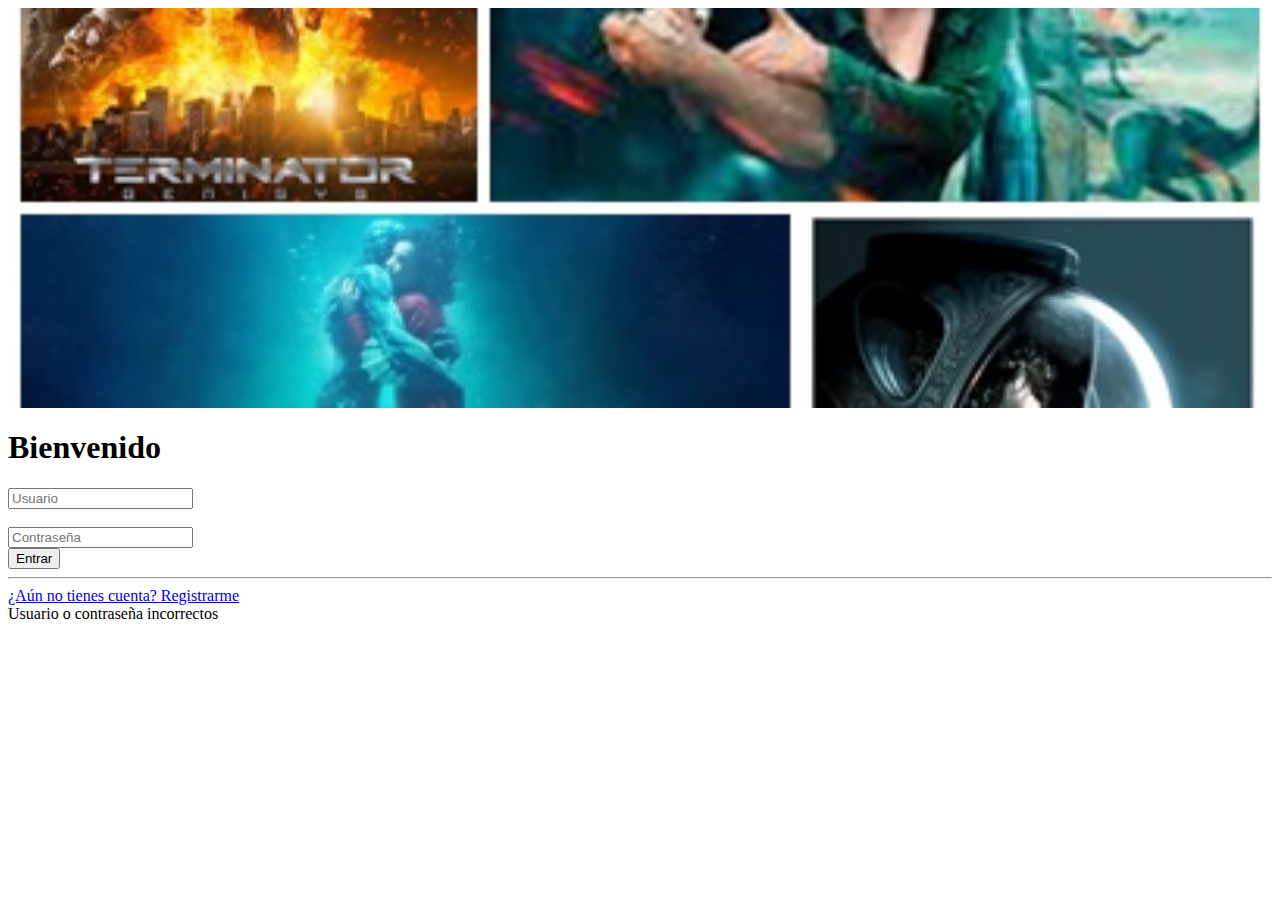
<file: target/MovieRental-1.0/login.html>
<!DOCTYPE html>
<!--
Click nbfs://nbhost/SystemFileSystem/Templates/Licenses/license-default.txt to change this license
Click nbfs://nbhost/SystemFileSystem/Templates/JSP_Servlet/Html.html to edit this template
-->
<html>
    <head>
        <title>Renta de Peliculas</title>
        <meta charset="UTF-8">
        <meta name="viewport" content="width=device-width, initial-scale=1.0">
        <link href="https://cdn.jsdelivr.net/npm/bootstrap@5.0.2/dist/css/bootstrap.min.css" rel="stylesheet" integrity="sha384-EVSTQN3/azprG1Anm3QDgpJLIm9Nao0Yz1ztcQTwFspd3yD65VohhpuuCOmLASjC" crossorigin="anonymous">
        <script src="https://cdn.jsdelivr.net/npm/bootstrap@5.0.2/dist/js/bootstrap.bundle.min.js" integrity="sha384-MrcW6ZMFYlzcLA8Nl+NtUVF0sA7MsXsP1UyJoMp4YLEuNSfAP+JcXn/tWtIaxVXM" crossorigin="anonymous"></script>
        <script src="https://cdn.jsdelivr.net/npm/@popperjs/core@2.9.2/dist/umd/popper.min.js" integrity="sha384-IQsoLXl5PILFhosVNubq5LC7Qb9DXgDA9i+tQ8Zj3iwWAwPtgFTxbJ8NT4GN1R8p" crossorigin="anonymous"></script>
        <script src="https://cdn.jsdelivr.net/npm/bootstrap@5.0.2/dist/js/bootstrap.min.js" integrity="sha384-cVKIPhGWiC2Al4u+LWgxfKTRIcfu0JTxR+EQDz/bgldoEyl4H0zUF0QKbrJ0EcQF" crossorigin="anonymous"></script>
        <script src="https://ajax.googleapis.com/ajax/libs/jquery/3.6.0/jquery.min.js"></script>
        <link href="css/index.css" rel="stylesheet">
        <script src="js/index.js"></script>
    </head>
    <body>
        <div class="container py-3">
            <div class="card my-5">
                <div class="card-body">
                    <div class="row m-3">
                        <div class="col-md-6 bg-login-image"></div>
                        <div class="col-md-6">
                            <h1 class="h4 text-gray-900 my-3">Bienvenido</h1>
                            <form id="form-login">
                                <div class="form-group">
                                    <input type="text" class="form-control" id="usuario" placeholder="Usuario" required>
                                </div>
                                <br>
                                <div class="form-group">
                                    <input type="password" class="form-control" id="contrasena" placeholder="Contraseña" required>
                                </div>
                                <button type="submit" class="btn btn-primary btn-block" id="BTNENTRAR">Entrar</button>
                                <hr>
                            </form>
                        </div>
                    </div>
                    <a href="register.html">¿Aún no tienes cuenta? Registrarme</a>
                    <div id="login-error" class="alert alert-danger d-none" role="alert">Usuario o contraseña incorrectos</div>
                </div>
            </div>
        </div>
    </body>
</html>
</file>
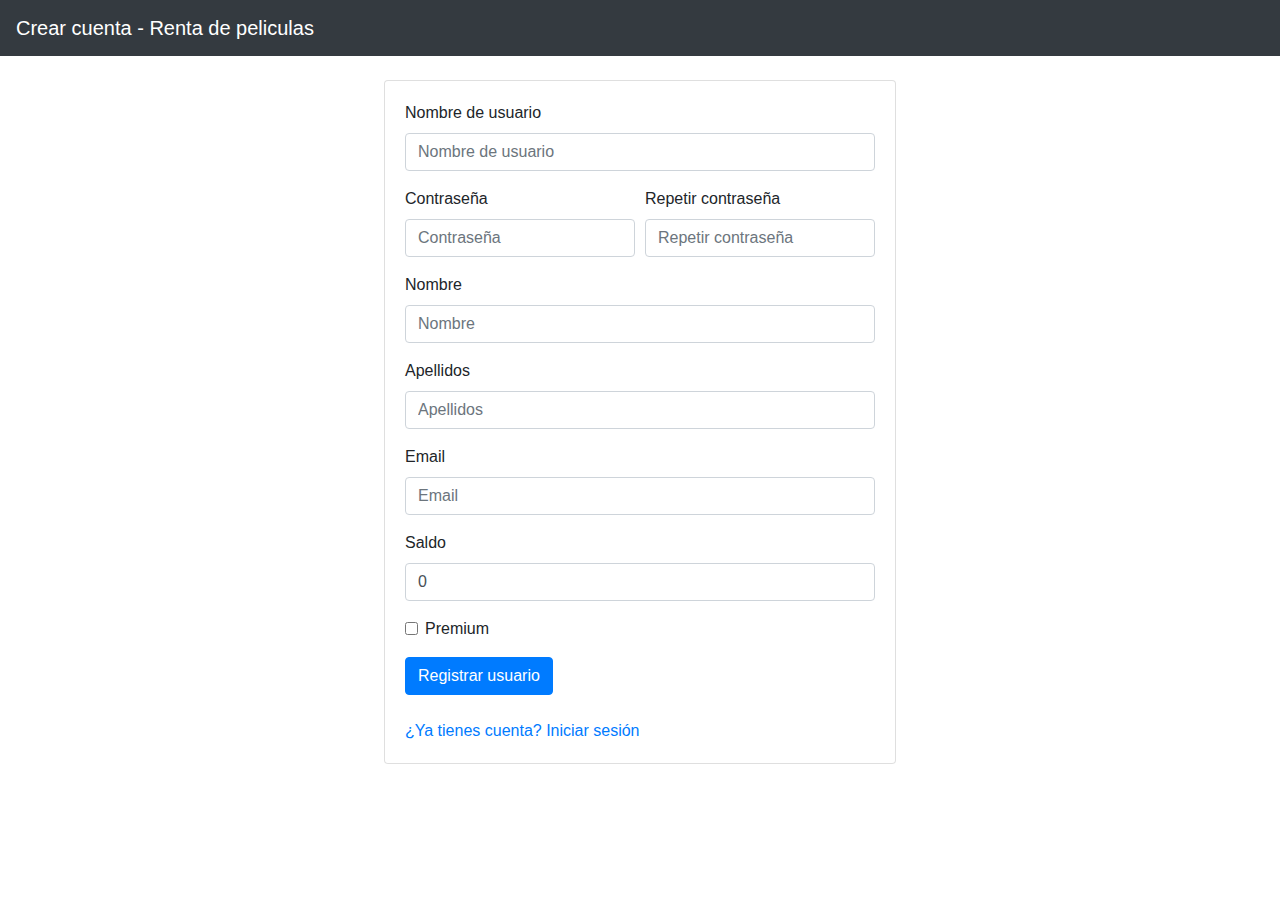
<file: target/MovieRental-1.0/register.html>
<!DOCTYPE html>
<html>
    <head>
        <meta charset="UTF-8">
            <script src="https://ajax.googleapis.com/ajax/libs/jquery/3.5.1/jquery.min.js"></script>
            <!-- Latest compiled and minified CSS -->
            <link rel="stylesheet" href="https://maxcdn.bootstrapcdn.com/bootstrap/4.5.2/css/bootstrap.min.css">

            <!-- jQuery library -->
            <script src="https://ajax.googleapis.com/ajax/libs/jquery/3.5.1/jquery.min.js"></script>

            <!-- Popper JS -->
            <script src="https://cdnjs.cloudflare.com/ajax/libs/popper.js/1.16.0/umd/popper.min.js"></script>

            <!-- Latest compiled JavaScript -->
            <script src="https://maxcdn.bootstrapcdn.com/bootstrap/4.5.2/js/bootstrap.min.js"></script>
        <script src="js/index.js"></script>
        <link href="css/index.css" rel="stylesheet">
        <title>Registro - Renta de peliculas</title>
    </head>
    <body>
        <nav class="navbar navbar-dark bg-dark">
            <a class="navbar-brand" href="index.html">Crear cuenta - Renta de peliculas</a>
        </nav>
        <main class="p-4 d-flex justify-content-center">
            <div class="card sizeDiv">
                <div class="card-body">
                    <form id="form-register" class="pb-4">
                        <div class="form-group">
                            <label for="input-username">Nombre de usuario</label>
                            <input type="text" class="form-control" id="input-username" placeholder="Nombre de usuario" required>
                        </div>
                        <div class="form-row">
                            <div class="form-group col-md-6">
                                <label for="input-contrasena">Contraseña</label>
                                <input type="password" class="form-control" id="input-contrasena" placeholder="Contraseña" required>
                            </div>
                            <div class="form-group col-md-6">
                                <label for="input-contrasena-repeat">Repetir contraseña</label>
                                <input type="password" class="form-control" id="input-contrasena-repeat" placeholder="Repetir contraseña" required>
                            </div>
                        </div>
                        <div class="form-group">
                            <label for="input-nombre">Nombre</label>
                            <input type="text" class="form-control" id="input-nombre" placeholder="Nombre" required>
                        </div>
                        <div class="form-group">
                            <label for="input-apellidos">Apellidos</label>
                            <input type="text" class="form-control" id="input-apellidos" placeholder="Apellidos" required>
                        </div>
                        <div class="form-group">
                            <label for="input-email">Email</label>
                            <input type="text" class="form-control" id="input-email" placeholder="Email" required>
                        </div>
                        <div class="form-group">
                            <label for="input-saldo">Saldo</label>
                            <input type="number" class="form-control" id="input-saldo" placeholder="0" min="0" max="1000000" value="0" required>
                        </div>
                        <div class="form-group">
                            <div class="form-check">
                                <input type="checkbox" class="form-check-input" id="input-premium">
                                <label class="form-check-label" for="input-premium">Premium</label>
                            </div>
                        </div>
                        <input type="submit" class="btn btn-primary" id="register-btn" value="Registrar usuario" />
                    </form>
                    <div id="register-error" class="alert alert-danger d-none" role="alert"></div>
                    <a href="index.html">¿Ya tienes cuenta? Iniciar sesión</a>
                </div>
            </div> 
        </main>
    </body>
</html>
</file>
<file: target/MovieRental-1.0/css/index.css>
.bg-login-image{
    background: url("../img/bg-login.jpg");
    background-position: center;
    background-size: cover;
    height: 400px;
    border: 10px;
    background-repeat: no-repeat;
}
.sizeDiv{
    width: 40vw;
    
}
</file>
